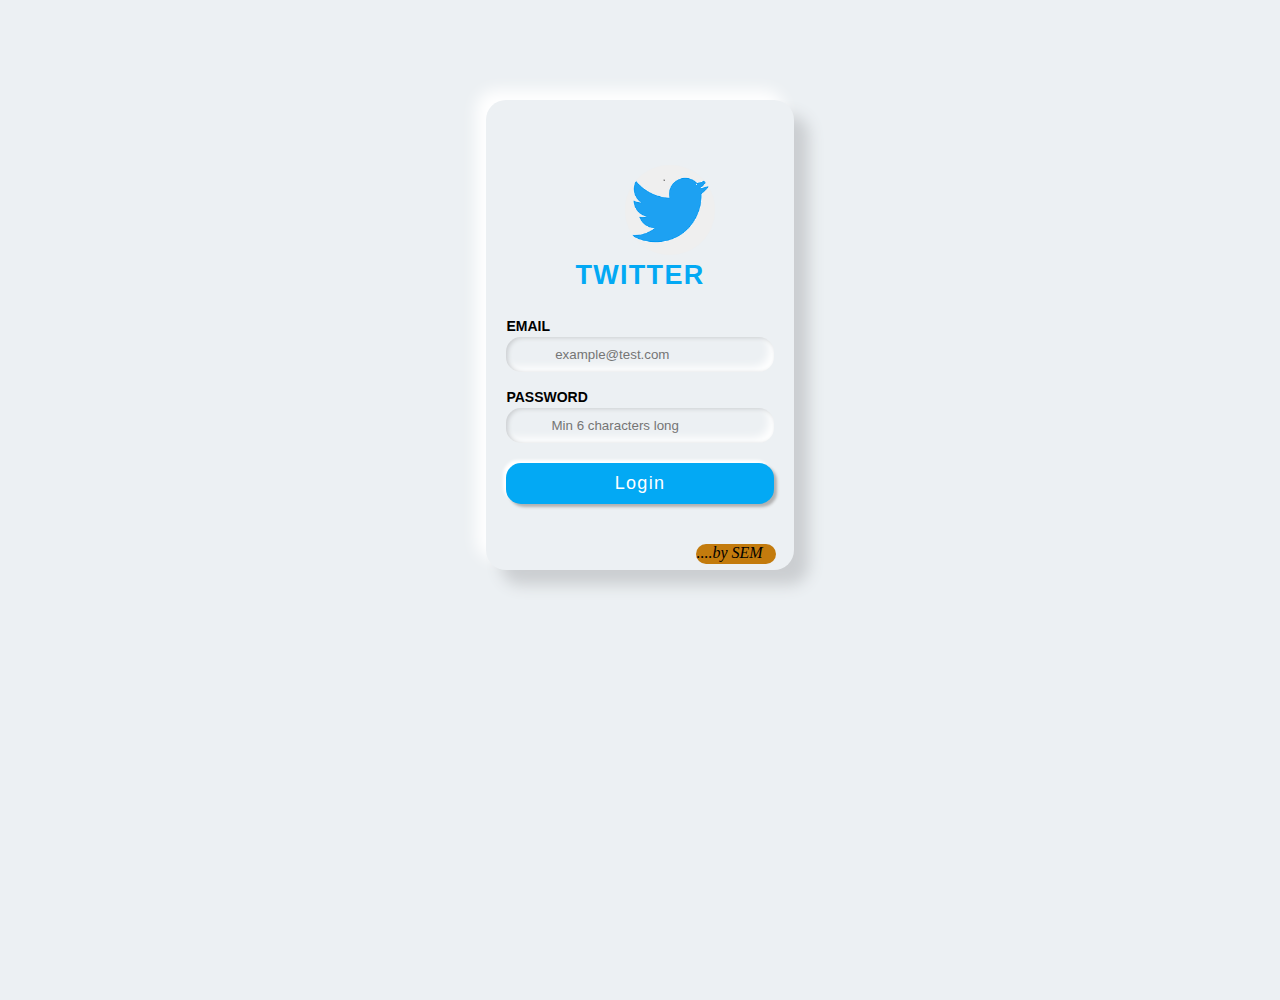
<file: index.html>
<!DOCTYPE html>
<html lang="en">
<head>
    <meta charset="UTF-8">
    <meta name="viewport" content="width=device-width, initial-scale=1.0">
    <meta http-equiv="X-UA-Compatible" content="ie=edge">
    <title>twitter login</title>
    <link rel="icon" href="./image/t-favicon3.jpg" type="image/x-icon">
    <link rel="stylesheet" href="./style.css">
</head>
<body>
    <div class="card">
        <div class="logo">
            <img src="./image/twitter-favicon.png" alt="icon">
        </div>
        <div class="h2">
            <h2>TWITTER</h2>
        </div>
        <div class="form">
            <label for="email">EMAIL</label>
            <div class="input">
                <input class="box" type="text" placeholder =" example@test.com  ">
            </div>
            <label for="password">PASSWORD</label>
            <div class="input">
                <input class="box" type="password" placeholder="Min 6 characters long">
            </div>
            <div class="input" id="btn">
                <button class="login" type="submit">Login</button>
            </div>
        </div>
        <div >
            <f-text class="foot" >
                <p id="f1">....by<span id="f2"> SEM</span></p>
            </f-text>   
        </div>
    </div>
</body>
</html>
</file>
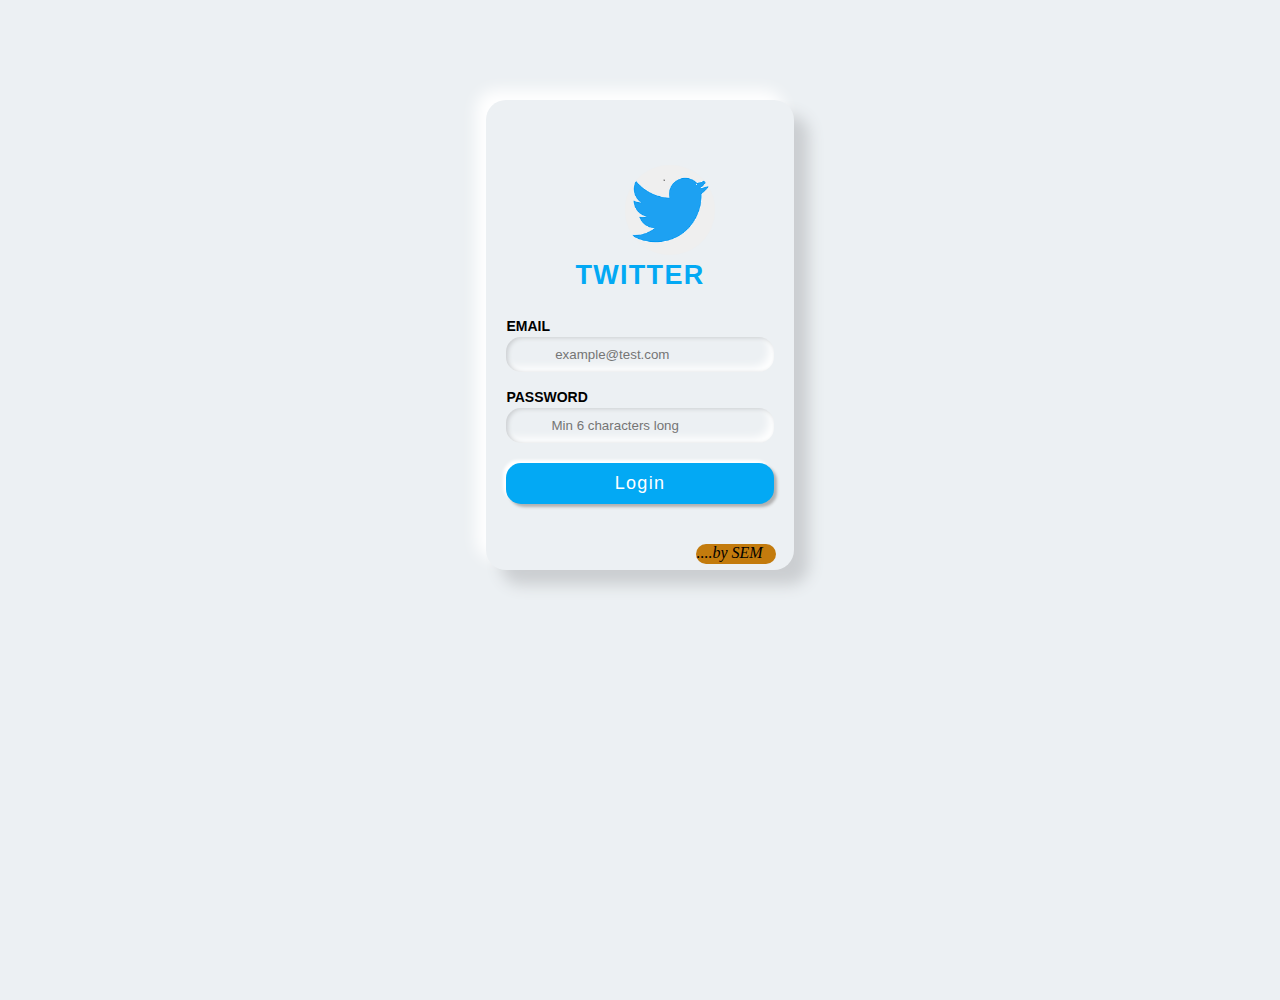
<file: home.html>
<!DOCTYPE html>
<html lang="en">
<head>
    <meta charset="UTF-8">
    <meta name="viewport" content="width=device-width, initial-scale=1.0">
    <meta http-equiv="X-UA-Compatible" content="ie=edge">
    <title>Login</title>
    <link rel="stylesheet" href="./style.css">
</head>
<body>
    <div class="card">
        <div class="logo">
            <img src="./image/twitter-favicon.png" alt="icon">
        </div>
        <div class="h2">
            <h2>TWITTER</h2>
        </div>
        <div class="form">
            <label for="email">EMAIL</label>
            <div class="input">
                <input class="box" type="text" placeholder =" example@test.com  ">
            </div>
            <label for="password">PASSWORD</label>
            <div class="input">
                <input class="box" type="password" placeholder="Min 6 characters long">
            </div>
            <div class="input" id="btn">
                <button class="login" type="submit">Login</button>
            </div>
        </div>
        <div >
            <f-text class="foot" >
                <p id="f1">....by<span id="f2"> SEM</span></p>
            </f-text>   
        </div>
    </div>
</body>
</html>
</file>
<file: style.css>
*{
    margin: 0;
    padding: 0;
    box-sizing:border-box;
}
body{
    width: 100%;
    height: 100vh;
    background: #ecf0f3;
}
.card{
    width: 22%;
    margin: auto;
    margin-top: 100px;
    height: 470px;
    border-radius: 20px;
    padding: 30px 20px 20px 20px;   
    box-shadow: 15px 15px 15px #cbced1, -10px -10px 15px#ffffff;
}
.logo{
    width: 60%;
    margin:auto;
    font-weight: 500;
    font-size: 18px;
    letter-spacing: 1.3px;
    color: #03a9f4;
    font-family: Arial, Helvetica, sans-serif;
    text-align: center; 
    animation-delay: 3s;   
	transform: rotate(0deg) translate(30px,30px);
	animation: animate 12s linear infinite;
}
.h2{
    width: 60%;
    margin:auto;
    margin-top:15px;
    font-weight:500;
    background-color: #ecf0f3;
    font-size: 18px;
    letter-spacing: 1.3px;
    color: #03a9f4;
    font-family: Arial, Helvetica, sans-serif;
    text-align: center; 
}
.logo img{
    width: 100px;
    height: 100px; 
    border-radius: 50%;
    margin-bottom: 10px;
    padding: 5px;   
    background: #ecf0f3;    
        
}

.form{
    widows: 80%;
    margin: auto;
    margin-top: 25px;
}
.input .box{
    outline:none;
    border: none;
    background: none;
}
.input{
    display: flex;
    align-items: center;
    padding: 10px 12px;
    box-shadow: inset 2px 1px 4px #cbced1, inset -5px -5px 8px #ffffff;
    border-radius: 15px;
    justify-content: center;
    margin-bottom: 15px;
    border: 2px;

}

label{
    font-size: 14px;
    font-weight: 600;
    line-height: 1.5;
    font-family: Arial, Helvetica, sans-serif;
}
#btn .login {
    border: none;
    outline: none;
    background: none;
    color: #ffffff;
    font-weight: 500;
    font-size: 18px;
    letter-spacing: 1.3px;
    cursor: pointer;    

}

#btn{
    text-align: center;
    padding: 10px 0px;
    background: #03a9f4;
    transition: .3s ease-in-out;
    margin:20px 0px 5px;
    box-shadow: 3px 3px 3px #b1b1b1, -3px -3px 3px #ffffff; 
}
#btn:hover{
    background: #4e9dc2;
    border: 1px solid #ecf0f3; 
    padding: 8px 0;
} 


.foot{
    padding: 2px;
    color:#000000;
    font-style: italic;
}
#f1{
    width: 80px;
    height: 20px;
    margin-left: 190px;
    margin-top: 17px;
    background-color:#c37b0d;
    border-radius:25px; 
}
.logo:hover, .input:hover{
    animation-play-state: paused;
    box-shadow:  8px 8px 8px #cbced1, -8px -8px 8px #ffffff;

}
/* .input:hover{
    box-shadow:  8px 8px 8px #cbced1, -8px -8px 8px #ffffff;

} */

@keyframes animate
{
	0%
	{
		transform: rotate(0deg)  scale3d(0.1);
	}
	5%
	{
		transform: rotate(0deg)  scale(0.2);
	}
	10%
	{
		transform: rotate(0deg)  scale(1.2);
	}
	20%
	{
		transform: rotateY(180deg) scale(1.2);
	}
	25%
	{
        transform: rotate(0deg) scale(1.2);
	}
	35%
	{
        transform: rotateX(-360deg) scale(1.2);
	}
    45%
    {
        transform: rotate(180deg)  scale(1.2);
	}
	60%
	{
		transform: rotate(90deg) translateY(0) scale(1.2);
	}
	75%
	{
		transform: rotate(0deg)  scale(1.2);
	}
	80%
	{
		transform: rotate(30deg)  scale(0.2);
    }
    90%	
    {
		transform: rotate(0deg) scale(1.2)
	}
	100%
	{
		transform: rotate(0deg)  scale(1.2)
	}
}

/* media queries */
@media (max-width:599px){
    .card{
        width: 80%;
        margin-top: 50px;
    }
    #f1{
        width: 80px;
        margin-left: 170px;
        margin-top: 17px;
        padding: 2px;
        height: 22px;
        
    }
}
@media (min-width: 600px) and (max-width: 800px){
    .card{
        width: 50%;
    }
}
@media (min-width: 801px) and (max-width: 1200px){
    .card{
        width: 50%;
    }
    #f1{
        margin-left: 150px;
    }

}
@media (min-width: 1201px){
    .card{
        width: 24%;
    }
    #f1{
        margin-left: 190px;
    }
}
</file>
